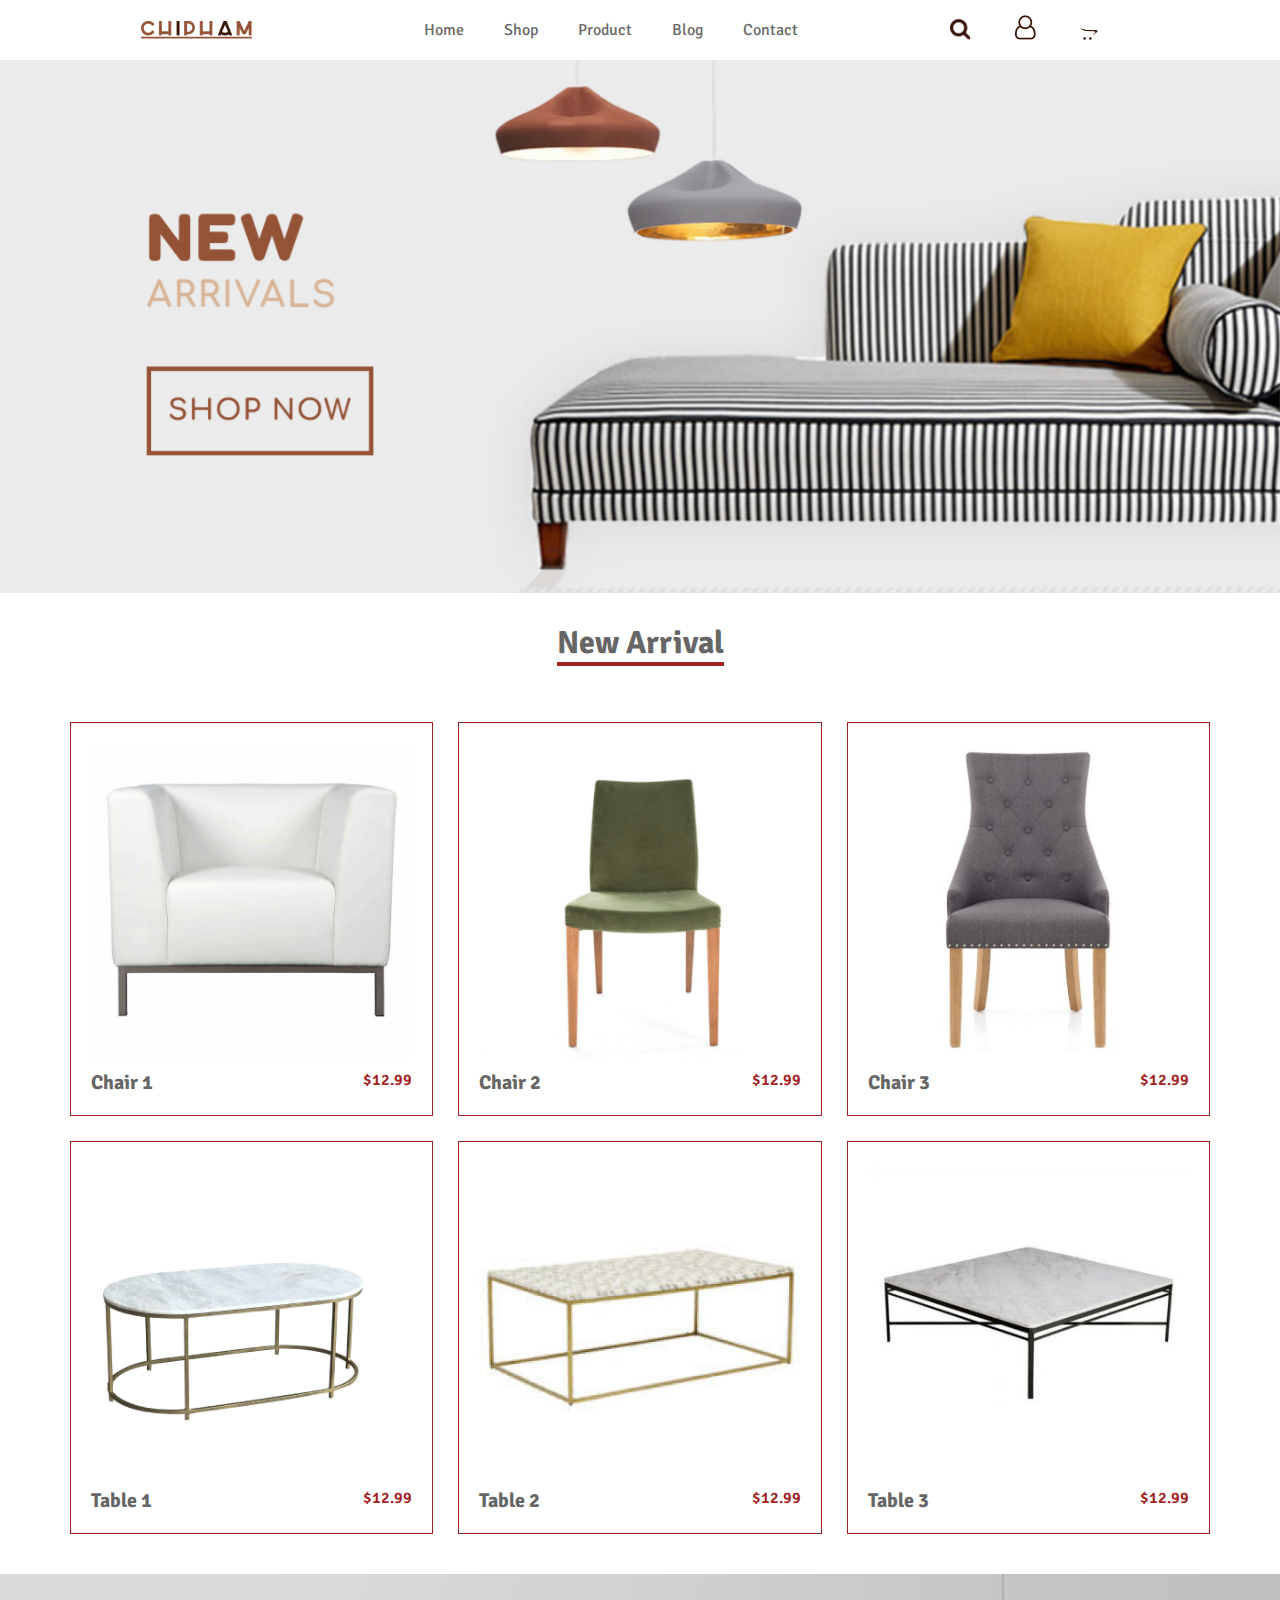
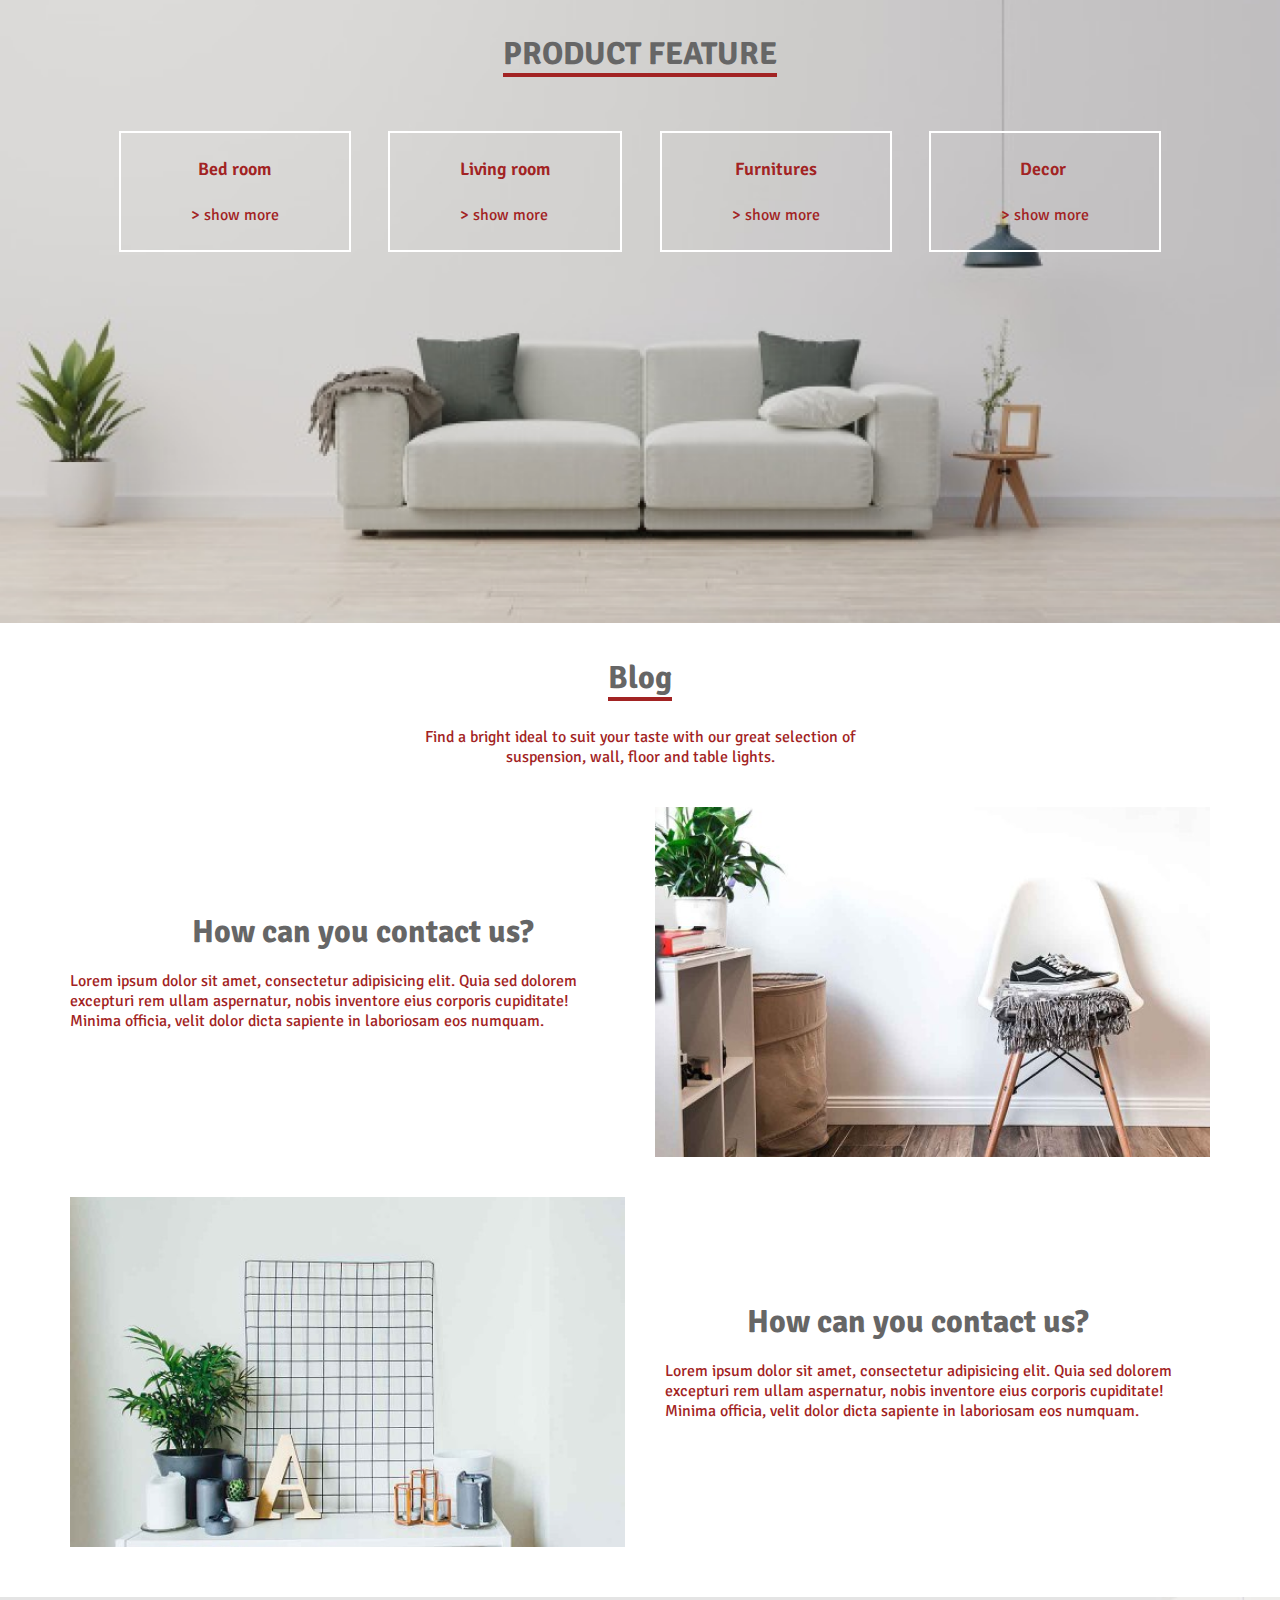
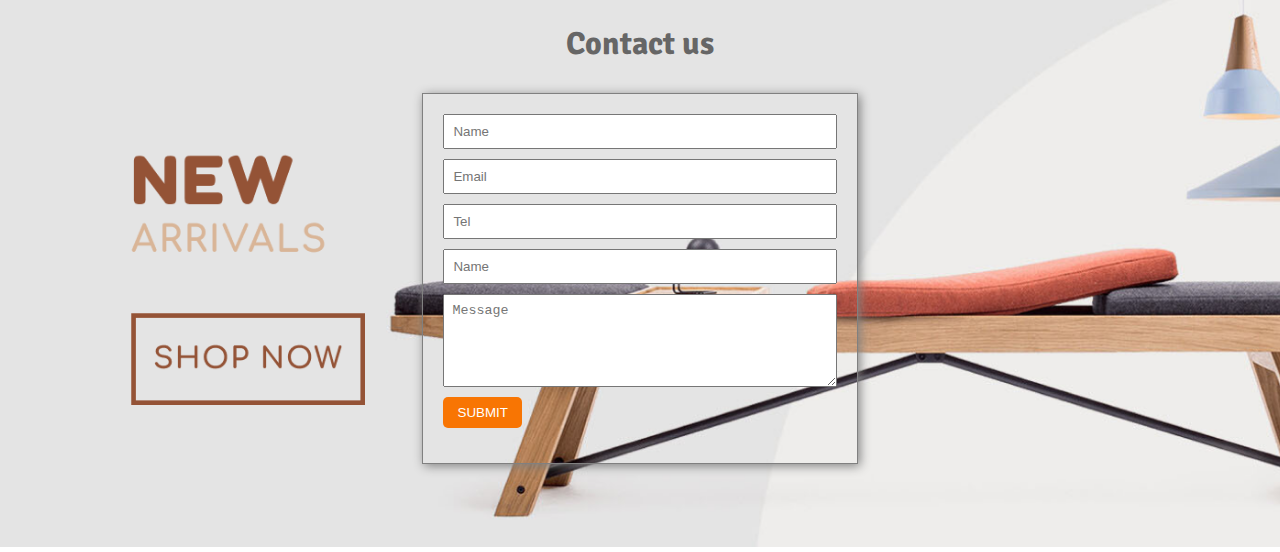
<file: index.html>
<!doctype html>
<html>
<head>
<meta charset="utf-8">
<title>CHIPHAM</title>
</head>

<link rel="stylesheet" href="css/styles.css">
	<link rel="stylesheet" href="css/styles2.css">
<link rel="stylesheet" href="css/thu-vien-css.css">
<link rel="stylesheet" href="css/owl.carousel.css">
<link rel="stylesheet" href="css/owl.theme.default.css">
<link rel="stylesheet" href="https://cdnjs.cloudflare.com/ajax/libs/font-awesome/6.5.1/css/all.min.css">
<body>
<div class="row d-flex">
  <div id="home" class="narbar container"><img src="images/LOGO 1.png" alt="" style="width: 10%;height: 100%;">
    <div class="hovermenu">
      <ul class="d-flex">
        <li><a href="index.html">Home</a></li>
        <li><a href="#shop">Shop</a></li>
        <li><a href="#product">Product</a></li>
        <li><a href="#blog">Blog</a></li>
        <li><a href="#contact">Contact</a></li>
      </ul>
    </div>
    <div class="iconmenu"> <a href="#"><i><img src="images/search.png" alt=""></i></a> <a href="#"><i><img src="images/persona.png" alt=""></i></a> <a href="#"><i><img src="images/shop.png" alt=""></i></a> </div>
  </div>
</div>
<div class="banner">
  <div class="owl-carousel owl-theme" id="slide">
    <div class="item"><img src="images/Banner1.png" alt=""></div>
    <div class="item"><img src="images/Banner2.png" alt=""></div>
  </div>
</div>
<div id="shop" class="container">
  <h1 class="text-center" style="padding: 30px 0 60px 0;"><span class="gach-chan">New Arrival</span></h1>
  <div class="row product">
    <div class="d-flex" style="flex-direction: row; gap: 25px">
      <div class="vien"> <img src="images/Chair1.png" alt="" class="img-100">
        <p class="d-flex justify-between"><b style="font-size: 20px">Chair 1</b><b class="text-do">$12.99</b></p>
        <div class="icon"> <a href="#"><i class="fa-regular fa-heart"></i></a> <a href="#"><i class="fa-solid fa-magnifying-glass"></i></a> <a href="thanhtoan.html#thanhtoan"><i class="fa-solid fa-cart-shopping"></i></a> </div>
      </div>
      <div class="vien"> <img src="images/Chair2.png" alt="" class="img-100">
        <p class="d-flex justify-between"><b style="font-size: 20px">Chair 2</b><b class="text-do">$12.99</b></p>
        <div class="icon"> <a href="#"><i class="fa-regular fa-heart"></i></a> <a href="#"><i class="fa-solid fa-magnifying-glass"></i></a> <a href="thanhtoan2.html#thanhtoan"><i class="fa-solid fa-cart-shopping"></i></a> </div>
      </div>
      <div class="vien"> <img src="images/Chair3.png" alt="" class="img-100">
        <p class="d-flex justify-between"><b style="font-size: 20px">Chair 3</b><b class="text-do">$12.99</b></p>
        <div class="icon"> <a href="#"><i class="fa-regular fa-heart"></i></a> <a href="#"><i class="fa-solid fa-magnifying-glass"></i></a> <a href="thanhtoan3.html#thanhtoan"><i class="fa-solid fa-cart-shopping"></i></a> </div>
      </div>
    </div>
    <div class="d-flex" style="flex-direction: row; gap: 25px; padding-bottom: 40px">
      <div class="vien"> <img src="images/Table1.png" alt="" class="img-100">
        <p class="d-flex justify-between"><b style="font-size: 20px">Table 1</b><b class="text-do">$12.99</b></p>
        <div class="icon"> <a href="#"><i class="fa-regular fa-heart"></i></a> <a href="#"><i class="fa-solid fa-magnifying-glass"></i></a> <a href="thanhtoan4.html#thanhtoan"><i class="fa-solid fa-cart-shopping"></i></a> </div>
      </div>
      <div class="vien"> <img src="images/Table2.png" alt="" class="img-100">
        <p class="d-flex justify-between"><b style="font-size: 20px">Table 2</b><b class="text-do">$12.99</b></p>
        <div class="icon"> <a href="#"><i class="fa-regular fa-heart"></i></a> <a href="#"><i class="fa-solid fa-magnifying-glass"></i></a> <a href="thanhtoan5.html#thanhtoan"><i class="fa-solid fa-cart-shopping"></i></a> </div>
      </div>
      <div class="vien"> <img src="images/Table3.png" alt="" class="img-100">
        <p class="d-flex justify-between"><b style="font-size: 20px">Table 3</b><b class="text-do">$12.99</b></p>
        <div class="icon"> <a href="#"><i class="fa-regular fa-heart"></i></a> <a href="#"><i class="fa-solid fa-magnifying-glass"></i></a> <a href="thanhtoan6.html#thanhtoan"><i class="fa-solid fa-cart-shopping"></i></a> </div>
      </div>
    </div>
  </div>
</div>
<div class="banner2"> <img src="images/bg2.png" alt="" class="img-100" style="height: 700px;object-fit: cover ">
  <div id="product" class="caption">
    <h1 class="text-center" style="padding: 30px 0 60px 0;"><span class="gach-chan">PRODUCT FEATURE</span></h1>
  </div>
  <div class="khung container caption2">
    <div class="vien2">
      <p class="text-do" style="font-size: 18px;padding-bottom: 25px;text-align:center;">Bed room</p>
      <a href="#" class="text-do" style="font-weight: 400; align-content: center; padding-bottom: : 25px">> show more</a> </div>
    <div class="vien2">
      <p class="text-do" style="font-size: 18px;padding-bottom: 25px;text-align:center;">Living room</p>
      <a href="#" class="text-do" style="font-weight: 400; align-content: center; padding-bottom: : 25px">> show more</a> </div>
    <div class="vien2">
      <p class="text-do" style="font-size: 18px;padding-bottom: 25px;text-align:center;">Furnitures</p>
      <a href="#" class="text-do" style="font-weight: 400; align-content: center; padding-bottom: : 25px">> show more</a> </div>
    <div class="vien2">
      <p class="text-do" style="font-size: 18px;padding-bottom: 25px;text-align:center;">Decor&nbsp;</p>
      <a href="#" class="text-do" style="font-weight: 400; align-content: center; padding-bottom: : 25px">> show more</a> </div>
  </div>
	<div id="blog">
  <h1 class="text-center" style="padding: 30px 0 30px 0;"><span class="gach-chan">Blog</span></h1>	
		<p style="text-align: center;color: #A22323">Find a bright ideal to suit your taste with our great selection of<br>suspension, wall, floor and table lights.</p>
	</div>
	<div class="container d-flex justify-between align-item-center" style="padding-top: 40px">
		<div><h1 style="text-align: center">How can you contact us?</h1>
		<p style="color: #A22323; padding: 20px 40px 20px 0">Lorem ipsum dolor sit amet, consectetur adipisicing elit. Quia sed dolorem excepturi rem ullam aspernatur, nobis inventore eius corporis cupiditate! Minima officia, velit dolor dicta sapiente in laboriosam eos numquam.</p></div>
	<img src="images/blogg1.png" alt="">
	</div>
	<div class="container d-flex justify-between align-item-center" style="padding: 40px 0 50px 0">
  <img src="images/blogg2.png" alt="">
  
		<div><h1 style="text-align: center">How can you contact us?</h1>
		<p style="color: #A22323; padding: 20px 0 20px 40px">Lorem ipsum dolor sit amet, consectetur adipisicing elit. Quia sed dolorem excepturi rem ullam aspernatur, nobis inventore eius corporis cupiditate! Minima officia, velit dolor dicta sapiente in laboriosam eos numquam.</p></div>
	
	</div>
	<footer>
	<div class="banner3">
		<img src="images/Banner2.png" alt="" style="width: 100%;height: 550px;object-fit: cover">
		<div id="contact" class="contact">	
			<h1 style="text-align: center; padding: 0 0 30px 0 ">Contact us</h1>
			<div class="vien3">
				<div class="form">
			<input type="text" placeholder="Name" size="60">
			<input type="email" placeholder="Email" size="60">
			<input type="phone" placeholder="Tel" size="60">
			<input type="text" placeholder="Name" size="60">
			<textarea name="message" rows="5" cols="60" placeholder="Message"></textarea>
<!--			<input class="btn" type="submit" name="goi" value="SUBMIT" class="form-control" style="width:20%">-->
				<input class="btn form-control" type="submit" value="SUBMIT" style="width: 20%">
				</div>
		</div>
			
		</div>
	
		
		
		</div>
			
	</footer>
	</div>
<a href="#" class="to-top">
    <i class="fas fa-chevron-up"></i>
  </a>

  <script src="js/main.js"></script>
<script src="js/jquery-3.6.0.min.js"></script> 
<script src="js/owl.carousel.js"></script> 
<script src="js/control.js"></script>
</body>
</html>
</file>
<file: css/styles.css>
@charset "utf-8";
/* CSS Document */
*{
	text-decoration: none !important;
	box-sizing: border-box !important;
	margin: 0;
	list-style: none!important;
}
.narbar{
	display: flex !important;
	justify-content: space-around !important;
	align-items: center!important;
	padding: 15px !important;
}
.narbar a{
	padding: 10px 20px !important;
}
.narbar img{
	width: 10% !important;
	height: 100 !important;
	
}
.hovermenu a{
	padding: 10px 20px !important;
	color: dimgray !important; border-radius: 15px !important;
}
.iconmenu i{
	padding: 0 px !important;
	width: 40% !important; height: auto !important;
}
.hovermenu a:hover{
	background-color: #A22323 !important; color: white !important;
}
.hovermenu{
	padding: 0 !important;
}
.item img{
	height: auto;
}
.item2 img{
	width: 100%;height: auto;
}
.gach-chan{
	border-bottom: 4px solid #A22323;
}
.text-do{
	color: #A22323;
	font-weight: 600;
}
.text-xam{
	font-size: 20px;
}
.vien{
	border: 1px solid #A22323;
	padding: 20px;
	; position: relative;overflow: hidden;
}
.icon{
	position: absolute;
	width: 80%;
	height: 40px;
	left: 10%;
	top: -15%;
	display: flex;
	justify-content: space-around;
	transition: all 1s;
}
.icon a{
	width: 40px; height: 40px;background: white; border-radius: 50%; display:flex; justify-content: center; align-items: center; color: #A22323;
}
.icon a:hover{
	background-color: #A22323; color: white
}
.vien:hover .icon{
	top:30%;
	
}
.product{
	display: flex;
	flex-direction: row;
	gap: 25px;
}
.banner2{
	width: 100%; max-height: 450px; position: relative;
}
.caption{
	position: absolute;
	width: 30%;
	text-align: center; left: 35%; top: 30px;
}
.caption2{
	position: absolute;
		width: 34%;
left: 0;
	right: 0;
	margin: 0 auto;
	top: 35%
}
.vien2{
	border: 2px solid white;
	padding: 25px 70px
}
.vien2 a:hover{
	color: white
}
.khung{
	display: flex;
	flex-direction: row;
	padding: 0 30px;
	justify-content: space-around;
	
}
.form{
	display: flex;
	flex-direction: column;
	align-items: flex-start;
	gap: 10px;
	padding-bottom: 15px;
}
.form input{
	padding: 8px ;
	width: 100%
}
.form textarea{
	padding: 8px ;
	width: 100%
}
.form-control{
	background-color:#F87503;
	color: white;
	border-radius: 5px;
	border: hidden;
	padding: 8px;
}
.vien3{
	border: 1px solid grey;
	box-shadow: 2px 2px 10px 0 grey;
	padding: 20px ;
}

.banner3 {
	position: relative
}
.contact{
	position: absolute;
	width: 34%;
left: 0;
	right: 0;
	margin: 0 auto;
	top: 5%
}
.btn {
    cursor:pointer;
    border: none;
	border-radius: 5px;
    background: #F87503 !important;
	color:white !important;
	
}

input.btn[type="submit"]:hover {
    background: #A22323 !important;
	color: white !important;
}
html{
	scroll-behavior: smooth
}
.to-top {
  background: #A23223;
  position: fixed;
  bottom: 16px;
  right:32px;
  width:50px;
  height:50px;
  border-radius: 50%;
  display: flex;
  align-items: center;
  justify-content: center;
  font-size:32px;
  color:white;
  text-decoration: none;
  opacity:0;
  pointer-events: none;
  transition: all .4s;
}

.to-top.active {
  bottom:32px;
  pointer-events: auto;
  opacity:1;
}
.copy{
	display: flex;
padding: 30px 0;
	width: 40%;
left: 0;
	right: 0;
	margin: 0 auto;
	top: 20%;
}
.copy a{
	padding-left: 5px;
	color: #A23223;
}
.copy a:hover{
	color: white;
}
.notification {
  text-align: center;
  font-size: 28px;
  font-weight: 600;
  display: flex;
	justify-content: center;
	padding: 50px 0;
}
.backhome{
	text-decoration: none;
}
.btn3{
	background-color:#F87503;
	padding: 7px !important;
	
}
.btn-secondary{
	background: grey !important;
	border: none !important;
	
}
.btn-secondary:hover{
	background: #A23223 !important;
}
.btn-primary{
	background:#F87503 !important;
	border: none !important;
	
}
.btn-primary:hover{
	background: #A23223 !important;
}
.goback{
	color: grey !important;
}
.goback:hover{
	color: #A23223 !important;
}
</file>
<file: css/styles2.css>
@charset "utf-8";
/* CSS Document */
ul{
	margin-top: 0 !important;
	margin-bottom: 0 !important;
}
.details {
  max-width: 800px;
  min-height: 300px;
  margin-left: auto;
  margin-right: auto;
  margin-top: 10px;
  background: #fff;
  border-radius: 8px;
  display: flex;
  flex-direction: column;
  position: relative;

}
.details_item {
  display: flex;
}
.details__user {
  padding: 20px;
  border-radius: 8px;
  border: 1px solid #dadada;
}

.item_quantity {
  position: absolute;
  right: 50px;
  top: 30px;
  font-size: 20px;
}
.item_image {
  display: flex;
  align-items: center;
  justify-content: center;
width: 35%;
}
.item_image .iphone {
  margin-top: -50px;
  margin-left: -100px;
  width: 200px;
}
.item_details {
  padding: 30px;
}
.item_title {
  font-size: 28px;
  font-weight: 600;
}
.item_price {
  font-size: 22px;
  color: #bec3cb;
}
.shadow {
  box-shadow: 0 15px 35px rgba(50, 50, 93, 0.1), 0 5px 15px rgba(0, 0, 0, 0.07);
}

.chair{
	padding: 20px
}

.item_description ul li{
	padding: 2px 0;
}
.input {
  border-radius: 5px;
  border-style: solid;
  border-width: 2px;
  height: 48px;
  padding-left: 15px;
  font-weight: 600;
  font-size: 14px;
  color: #5e6977;
}


.text-validated {
  border-color: #A23223;
  background-image: url("../images/icon-tick.png");
  background-repeat: no-repeat;
  background-position: right 18px center;
}

.ddl {
  border-color: #f0f4f7;
  background-color: #f0f4f7;
  width: 100px;
  margin-right: 10px;
}

.title {
  font-size: 14px;
  padding-bottom: 8px;
}

.field {
  padding-top: 15px;
  padding-right: 30px;
  width: 50%;
}
.field.small {
  width: auto;
}

.notification {
  text-align: center;
  font-size: 28px;
  font-weight: 600;
  display: flex;
  justify-content: center;
	padding: 40px;
}
.notification .icon {
  font-size: 28px;
  color: #7dc855;
  line-height: 28px;
  margin-right: 10px;
}

.actions {
  display: flex;
  align-items: center;
  justify-content: center;
  flex-direction: column;
  padding: 60px 0 40px 0;
}

.payment {
  padding: 20px 0 0 0;
}
.payment__title {
  margin: 40px 0 20px 0;
  font-size: 18px;
  display: flex;
  text-align: left;
}
.payment__title .icon {
  margin-right: 10px;
}

.btn2 {
   border-radius: 8px !important;
  border: 0 !important;
  letter-spacing: 1px !important;
  color: #fff !important;
  background: #F87503 !important;
  padding: 20px 60px !important;
  white-space: nowrap !important; 
  font-size: 16px !important;
  line-height: 1 !important;
  text-transform: uppercase !important;
  transition: all 0.15s ease !important;
  text-decoration: none !important;
}
.btn2 .icon {
  margin-left: 10px;
  font-size: 20px;
}
.btn2:hover {
  background: #a23223 !important;
}
.btn2.action__back {
  background: transparent;
  color: #a0a0a0;
}

.payment__types {
  display: flex;
  justify-content: center;
  align-items: center;
}

.payment__info {
  display: flex;
}

.payment__cc {
  flex: 60%;
}

.payment__shipping {
  flex: 40%;
}

.shipping__info {
  background: #f6f9fc;
  padding: 10px;
  border-radius: 8px;
}

.payment__type {
  display: flex;
  border: 2px solid #d9d9d9;
  border-radius: 8px;
  padding: 20px 40px;
  width: 100%;
  justify-content: center;
  align-items: center;
  cursor: pointer;
  color: #d9d9d9;
  transition: all 0.15s ease;
}
.payment__type:hover {
  -webkit-transform: translateY(-1px);
          transform: translateY(-1px);
}
.payment__type.active {
  color: #0a0a0a;
  background: #FFD3D4;
  border-color: #a23223;
}
.payment__type .icon {
  font-size: 32px;
  margin-right: 10px;
}
.payment__type + .payment__type {
  margin-left: 10px;
}

.icon-xl {
  font-size: 48px;
  line-height: 48px;
}

.content {
  display: block;
}

.thankyou {
  display: block;
}
.thankyou .details {
  opacity: 1;
  justify-content: center;
  align-items: center;
}
.thankyou .details h3 {
  font-weight: 600;
}
.thankyou .details__item {
  display: flex;
  flex-direction: column;
  justify-content: center;
  align-items: center;
}
.thankyou .details__item .icon-xl {
  font-size: 32px;
  color: #7dc855;
  line-height: 32px;
}

.loading {
  position: relative;
}
.loading:after {
  -webkit-animation: spinAround .5s infinite linear;
          animation: spinAround .5s infinite linear;
  border: 4px solid #7dc855;
  border-radius: 290486px;
  border-right-color: transparent;
  border-top-color: transparent;
  content: "";
  height: 5em;
  width: 5em;
  position: absolute;
}
.loading .details__item {
  opacity: 0;
}
.backBtn {
  margin-top: 20px !important;
}
.backBtn {
  display: flex !important;
}
.secure span,
.backBtn span {
  margin-left: 5px !important;
}
</file>
<file: css/thu-vien-css.css>
@charset "utf-8";
/* CSS Document */
@import url('https://fonts.googleapis.com/css2?family=Signika&display=swap');
*{ box-sizing: border-box !important}
body{
  font-family: 'Signika', sans-serif!important;font-size: 16px !important;color: #666666 !important;margin: 0 !important;  
}
.container{ width: 1140px !important; margin: auto !important}
.img-100{ width: 100% !important; height: auto !important}
.img-circle{ border-radius: 50% !important}
.row{ display: flex !important; flex-wrap: wrap !important}
.col-1 {width: 8.33%;}
.col-2 {width: 16.66%;}
.col-3 {width: 25%;}
.col-4 {width: 33.33%;}
.col-5 {width: 41.66%;}
.col-6 {width: 50%;}
.col-7 {width: 58.33%;}
.col-8 {width: 66.66%;}
.col-9 {width: 75%;}
.col-10 {width: 83.33%;}
.col-11 {width: 91.66%;}
.col-12 {width: 100%;}
[class*="col-"] {
  padding: 15px !important;
  /*border: 1px solid red;*/
}
.py-50{ padding: 50px}
.p-0{ padding: 0} .p-3{padding: 15px}
.mt-0{ margin-top: 0}.my-10{margin: 10px 0 !important} .mb-10{margin-bottom: 10px !important}
.my-30{ margin-top: 30px; margin-bottom: 30px}
.mx-auto { margin-left: auto !important; margin-right: auto !important}
.text-right{ text-align: right !important} 
.text-center { text-align: center !important}
.d-flex{ display: flex !important}
.d-block{ display:block !important}
.d-none{ display: none !important}
.justify-center{ justify-content: center !important}
.justify-between{ justify-content: space-between !important}
.justify-around{ justify-content: space-around !important}
.flex-row-reverse{flex-direction: row-reverse !important}
.align-item-center{align-items: center !important}
.text-white{ color: #fff !important}
.btn-fill-primary
{
    background-color:#F87503;
    padding: 10px 20px;
    color: #fff;
    border-radius: 5px;
    cursor: pointer;
    text-transform: uppercase;
     border: 2px solid #F87503;
    transition: all .5s
}
.btn-fill-primary:hover{
     background-color:#Ff0;
    color: #333
}
.btn-outline-primary
{
    border: 2px solid #F87503;
    background: none;
    padding: 10px 20px;
    color: #fff;
    border-radius: 5px;
    cursor: pointer;
    text-transform: uppercase;
     transition: all .5s
}
.btn-outline-primary:hover{
     background-color:#F87503;
    color: #333
}
</file>
